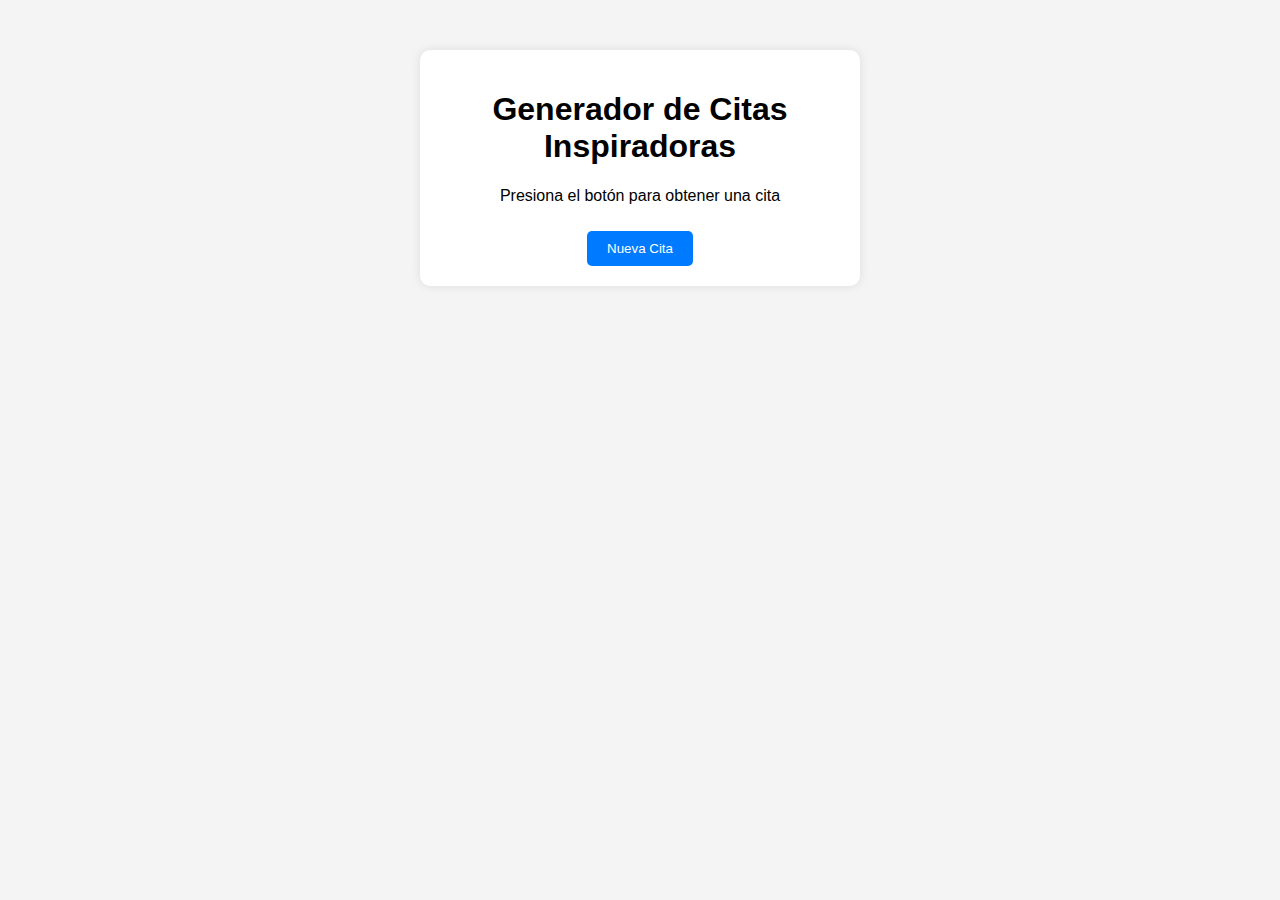
<file: proyectos/citas/index.html>
<!DOCTYPE html>
<html lang="es">
<head>
    <meta charset="UTF-8">
    <meta name="viewport" content="width=device-width, initial-scale=1.0">
    <title>Generador de Citas</title>
    <link rel="stylesheet" href="style.css">
</head>
<body>

    <div class="container">
        <h1>Generador de Citas Inspiradoras</h1>
        <p id="quote">Presiona el botón para obtener una cita</p>
        <button onclick="generarCita()">Nueva Cita</button>
    </div>

    <script src="script.js"></script>
</body>
</html>
</file>
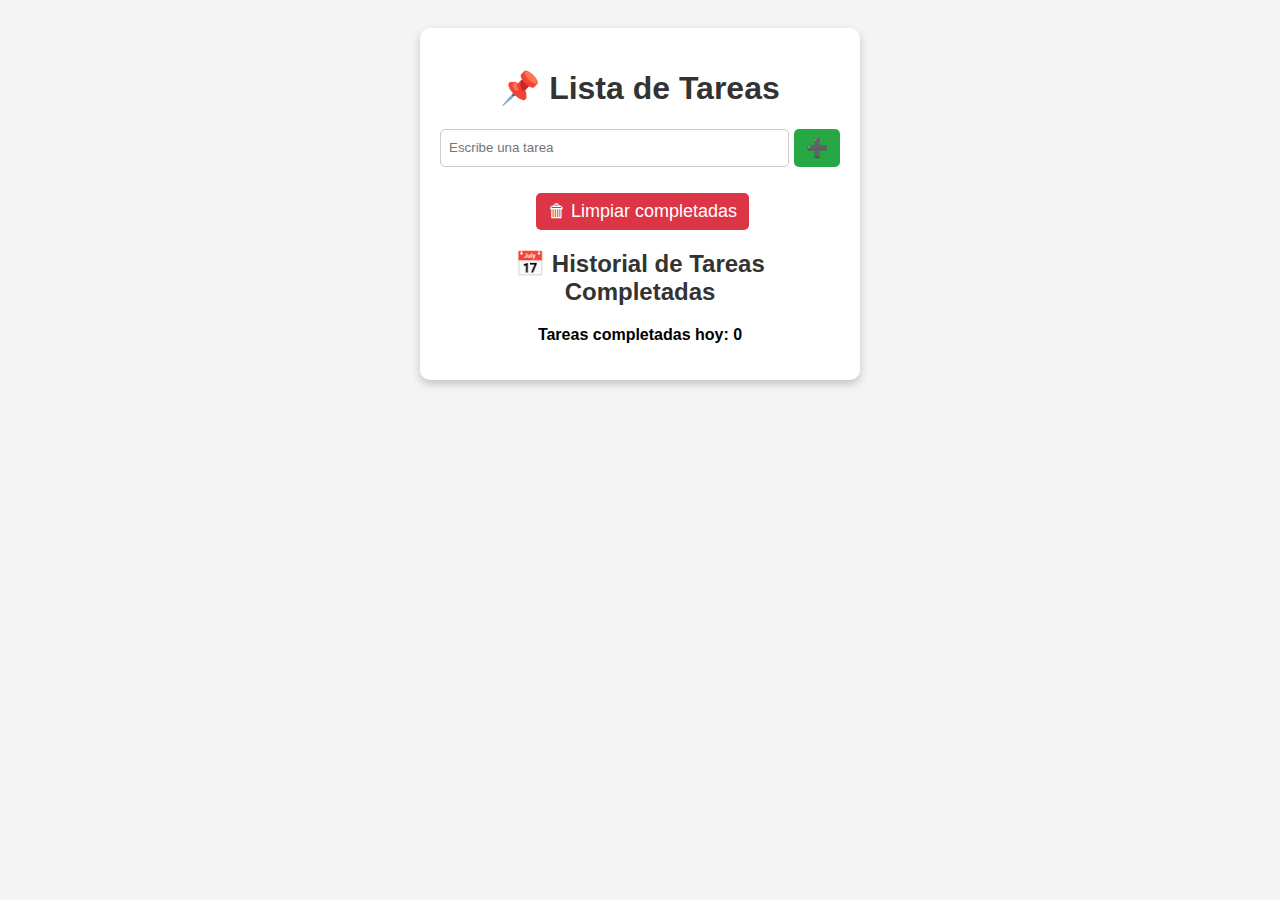
<file: proyectos/citas/tareas/index.html>
<!DOCTYPE html>
<html lang="es">
<head>
    <meta charset="UTF-8">
    <meta name="viewport" content="width=device-width, initial-scale=1.0">
    <title>Lista de Tareas Interactiva</title>
    <link rel="stylesheet" href="style.css">
</head>
<body>

    <div class="container">
        <h1>📌 Lista de Tareas</h1>
        
        <!-- Sección de ingreso de tareas -->
        <div class="input-container">
            <input type="text" id="nueva-tarea" placeholder="Escribe una tarea">
            <button onclick="agregarTarea()">➕</button>
        </div>

        <!-- Lista de tareas activas -->
        <ul id="lista-tareas"></ul>
        
        <!-- Botón para limpiar tareas completadas -->
        <button id="limpiar" onclick="borrarCompletadas()">🗑 Limpiar completadas</button>

        <!-- Sección de historial de tareas -->
        <h2>📅 Historial de Tareas Completadas</h2>
        <p id="contador-hoy">Tareas completadas hoy: 0</p>
        <ul id="historial-tareas"></ul>
    </div>

    <script src="script.js"></script>
</body>
</html>
</file>
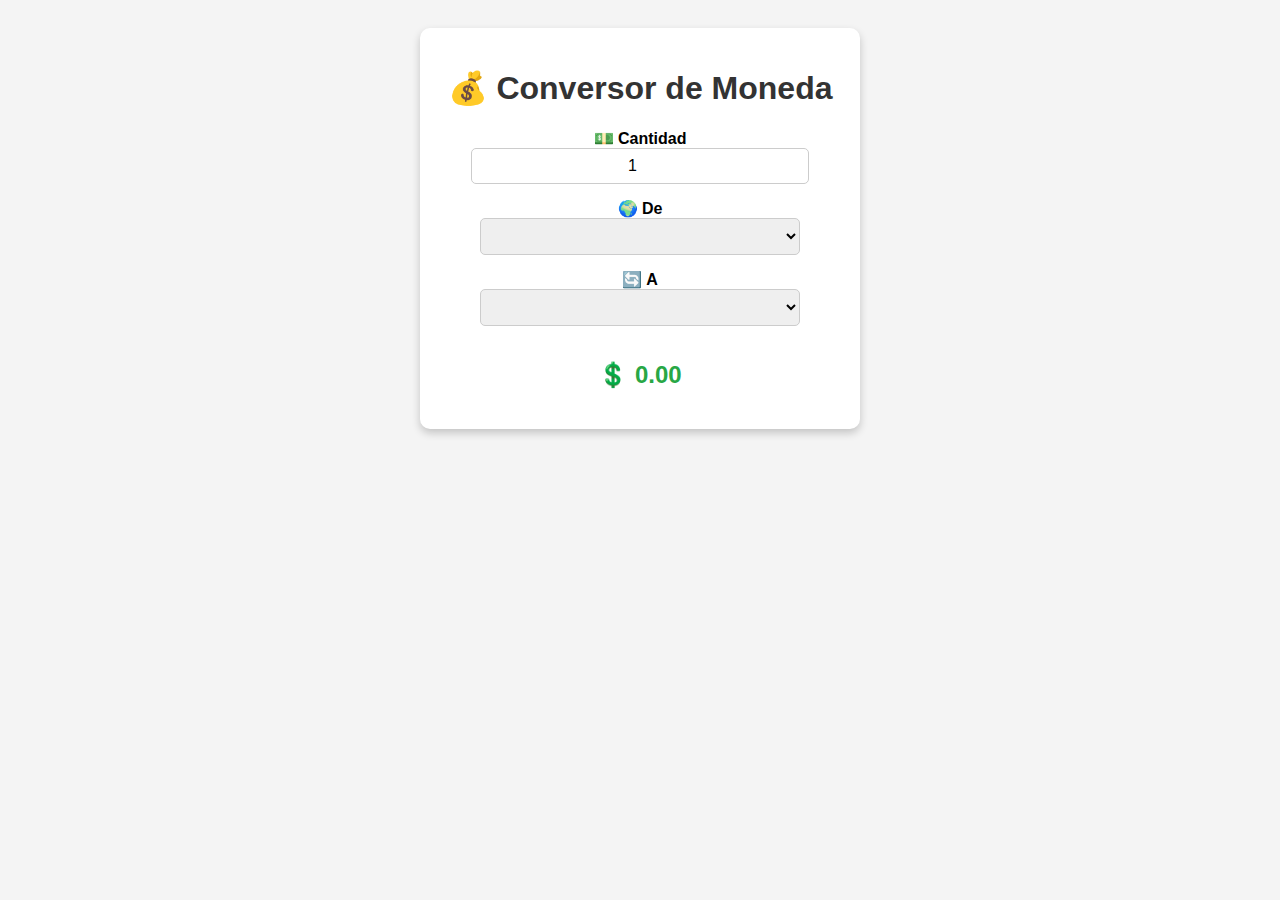
<file: proyectos/citas/tareas/Proyecto 1/index.html>
<!DOCTYPE html>
<html lang="es">
<head>
    <meta charset="UTF-8">
    <meta name="viewport" content="width=device-width, initial-scale=1.0">
    <title>Conversor de Moneda 💰</title>
    <link rel="stylesheet" href="style.css">
</head>
<body>

    <div class="container">
        <h1>💰 Conversor de Moneda</h1>

        <div class="conversor">
            <div class="campo">
                <label>💵 Cantidad</label>
                <input type="number" id="cantidad" placeholder="Ingrese cantidad" value="1">
            </div>

            <div class="campo">
                <label>🌍 De</label>
                <select id="moneda1"></select>
            </div>

            <div class="campo">
                <label>🔄 A</label>
                <select id="moneda2"></select>
            </div>

            <h2 id="resultado">💲 0.00</h2>
        </div>
    </div>

    <script src="script.js"></script>
</body>
</html>
</file>
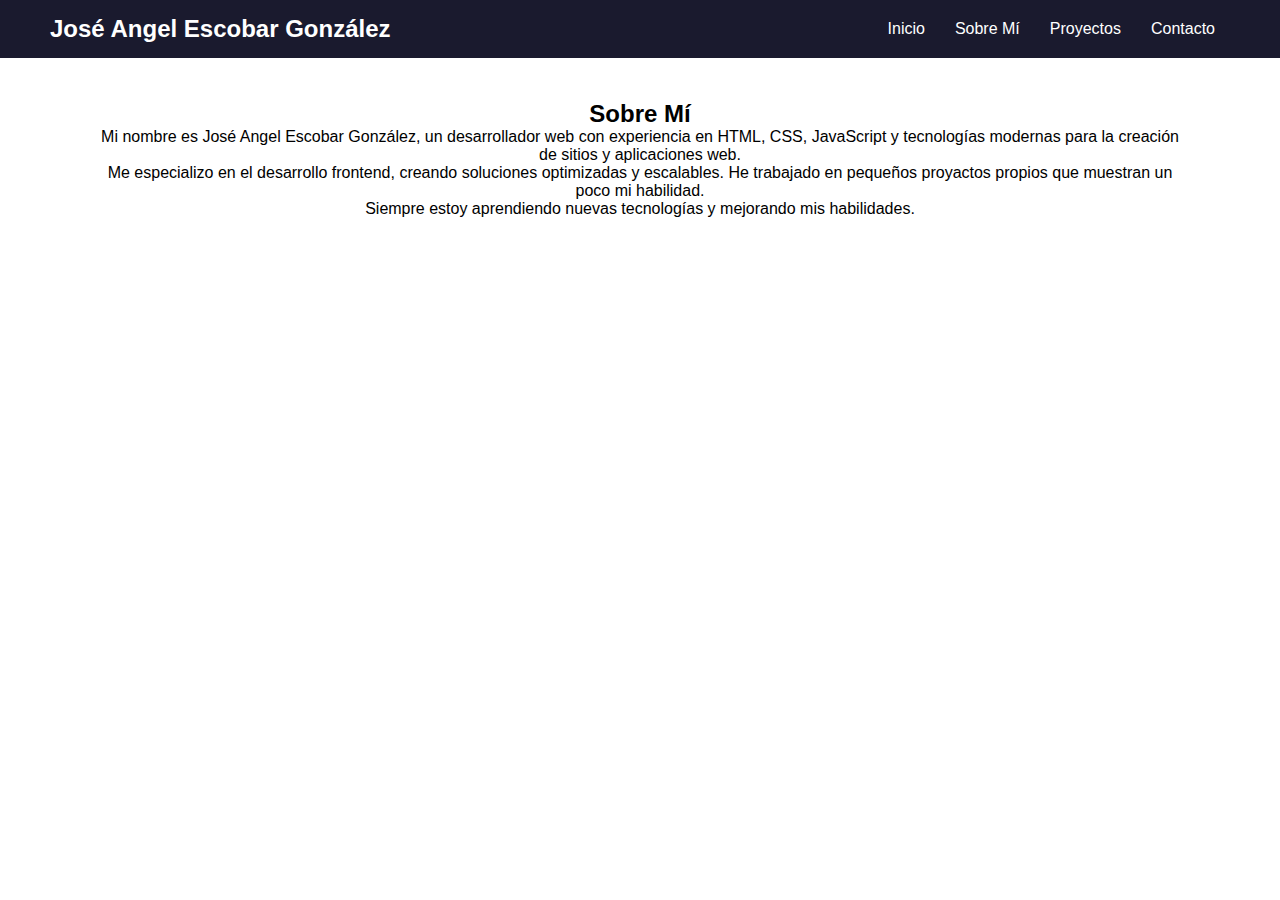
<file: about.html>
<!DOCTYPE html>
<html lang="es">
<head>
    <meta charset="UTF-8">
    <meta name="viewport" content="width=device-width, initial-scale=1.0">
    <title>Sobre Mí</title>
    <link rel="stylesheet" href="css/js/css y js/styles.css">
</head>
<body>

    <!-- Navbar -->
    <header>
        <div class="logo">José Angel Escobar González</div>
        <nav>
            <ul>
                <li><a href="index.html">Inicio</a></li>
                <li><a href="about.html">Sobre Mí</a></li>
                <li><a href="projects.html">Proyectos</a></li>
                <li><a href="contact.html">Contacto</a></li>
            </ul>
        </nav>
    </header>
    

    <!-- Sección Sobre Mí -->
    <section id="about">
        <h2>Sobre Mí</h2>
        <p>Mi nombre es José Angel Escobar González, un desarrollador web con experiencia en HTML, CSS, JavaScript y tecnologías modernas para la creación de sitios y aplicaciones web.</p>
        <p>Me especializo en el desarrollo frontend, creando soluciones optimizadas y escalables. He trabajado en pequeños proyactos propios que muestran un poco mi habilidad.</p>
        <p>Siempre estoy aprendiendo nuevas tecnologías y mejorando mis habilidades.</p>
    </section>
    <script src="css/js/css y js/script.js"></script>

</body>
</html>
</file>
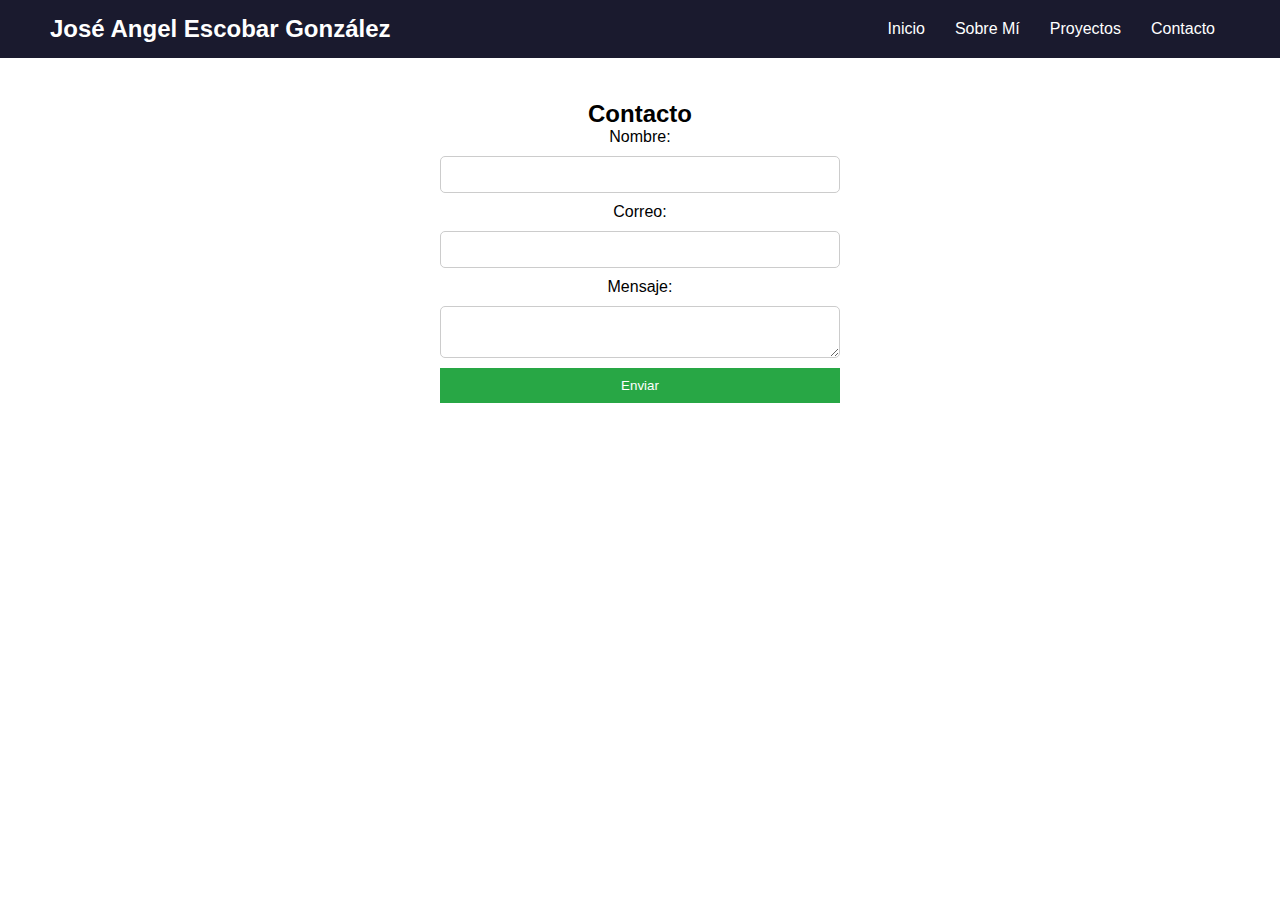
<file: contact.html>
<!DOCTYPE html>
<html lang="es">
<head>
    <meta charset="UTF-8">
    <meta name="viewport" content="width=device-width, initial-scale=1.0">
    <title>Contacto</title>
    <link rel="stylesheet" href="css/js/css y js/styles.css">
</head>
<body>

    <!-- Navbar -->
    <header>
        <div class="logo">José Angel Escobar González</div>
        <nav>
            <ul>
                <li><a href="index.html">Inicio</a></li>
                <li><a href="about.html">Sobre Mí</a></li>
                <li><a href="projects.html">Proyectos</a></li>
                <li><a href="contact.html">Contacto</a></li>
            </ul>
        </nav>
    </header>
    

    <!-- Sección Contacto -->
    <section id="contacto">
        <h2>Contacto</h2>
        <form action="https://formspree.io/f/xqapkqdr" method="POST">
            <label for="nombre">Nombre:</label>
            <input type="text" id="nombre" name="nombre" required>
    
            <label for="email">Correo:</label>
            <input type="email" id="email" name="email" required>
    
            <label for="mensaje">Mensaje:</label>
            <textarea id="mensaje" name="mensaje" required></textarea>
    
            <button type="submit">Enviar</button>
        </form>
    </section>
    
    <script src="css/js/css y js/script.js"></script>

</body>
</html>
</file>
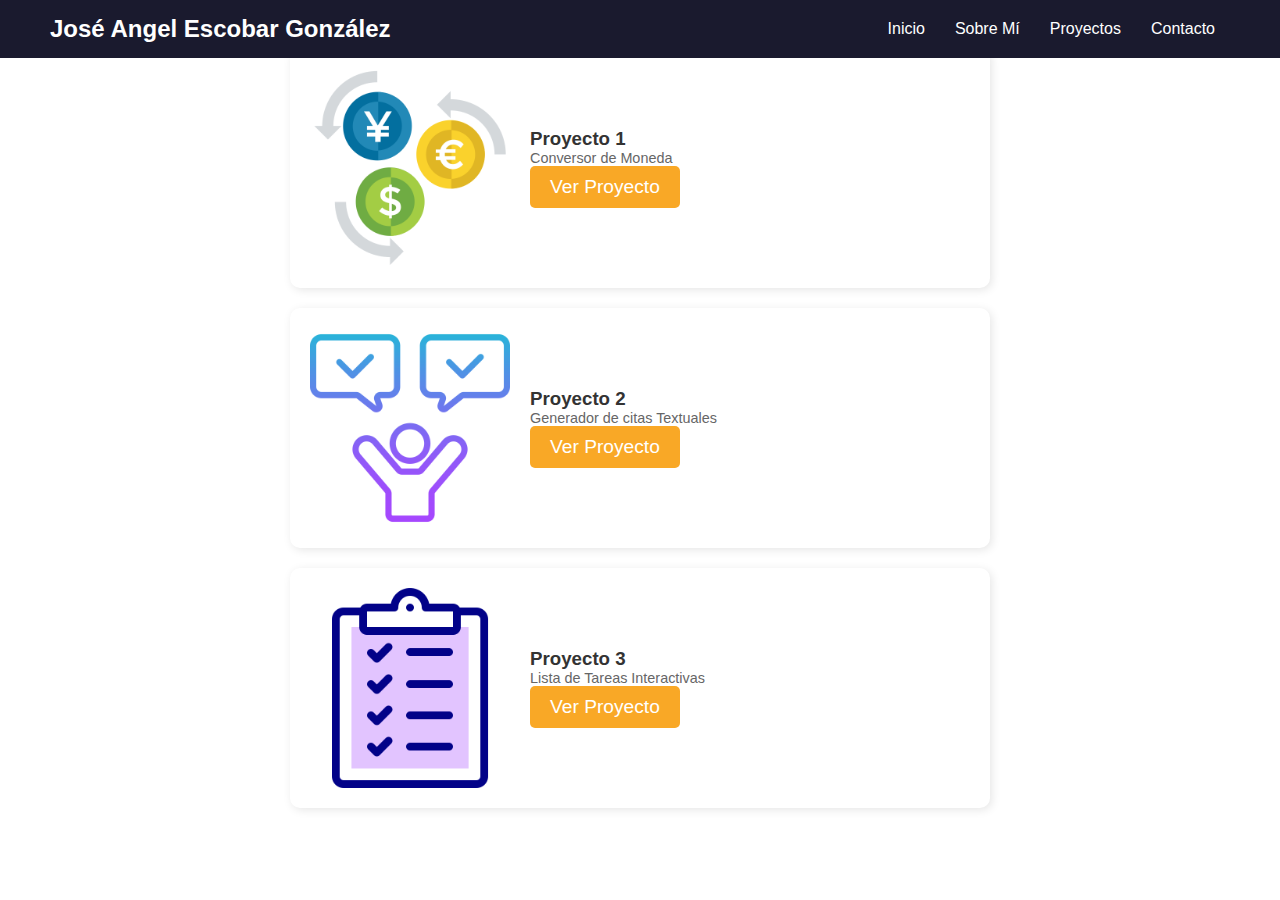
<file: projects.html>
<!DOCTYPE html>
<html lang="es">
<head>
    <meta charset="UTF-8">
    <meta name="viewport" content="width=device-width, initial-scale=1.0">
    <title>Proyectos</title>
    <link rel="stylesheet" href="css/js/css y js/styles.css">
</head>
<body>

    <!-- Navbar -->
    <header>
        <div class="logo">José Angel Escobar González</div>
        <nav>
            <ul>
                <li><a href="index.html">Inicio</a></li>
                <li><a href="about.html">Sobre Mí</a></li>
                <li><a href="projects.html">Proyectos</a></li>
                <li><a href="contact.html">Contacto</a></li>
            </ul>
        </nav>
    </header>
    

    <!-- Sección de Proyectos -->
    <section id="projects">
        <h2>Mis Proyectos</h2>

        <div class="project">
            <img src="img/10826388.png" alt="Proyecto 1">
            <div class="project-info">
                <h3>Proyecto 1</h3>
                <p>Conversor de Moneda</p>
                <a href="proyectos/citas/tareas/Proyecto 1/index.html" class="btn">Ver Proyecto</a>
            </div>
        </div>
        

        <div class="project">
            <img src="img/11369891.png" alt="Proyecto 1">
            <div class="project-info">
                <h3>Proyecto 2</h3>
                <p>Generador de citas Textuales</p>
                <a href="proyectos/citas/index.html" class="btn">Ver Proyecto</a>
            </div>
        </div>
        

        <div class="project">
            <img src="img/5058451.png" alt="Proyecto 1">
            <div class="project-info">
                <h3>Proyecto 3</h3>
                <p>Lista de Tareas Interactivas</p>
                <a href="proyectos/citas/tareas/index.html" class="btn">Ver Proyecto</a>
            </div>
        </div>
        

    </section>
    <script src="css/js/css y js/script.js"></script>

</body>
</html>
</file>
<file: proyectos/citas/style.css>
body {
    font-family: Arial, sans-serif;
    text-align: center;
    background: #f4f4f4;
    margin: 50px;
}

.container {
    background: white;
    padding: 20px;
    border-radius: 10px;
    box-shadow: 0 0 10px rgba(0, 0, 0, 0.1);
    max-width: 400px;
    margin: auto;
}

button {
    padding: 10px 20px;
    border: none;
    background: #007bff;
    color: white;
    cursor: pointer;
    border-radius: 5px;
    margin-top: 10px;
}

button:hover {
    background: #0056b3;
}
</file>
<file: proyectos/citas/tareas/style.css>
body {
    font-family: 'Arial', sans-serif;
    text-align: center;
    background: #f4f4f4;
    padding: 20px;
}

.container {
    background: white;
    padding: 20px;
    border-radius: 10px;
    max-width: 400px;
    margin: auto;
    box-shadow: 0px 4px 8px rgba(0, 0, 0, 0.2);
}

h1, h2 {
    color: #333;
}

.input-container {
    display: flex;
    justify-content: center;
    margin-bottom: 15px;
}

input {
    flex: 1;
    padding: 8px;
    border: 1px solid #ccc;
    border-radius: 5px;
}

button {
    padding: 8px 12px;
    border: none;
    background: #28a745;
    color: white;
    font-size: 18px;
    cursor: pointer;
    border-radius: 5px;
    margin-left: 5px;
}

button:hover {
    background: #218838;
}

ul {
    list-style: none;
    padding: 0;
}

li {
    background: #eee;
    padding: 10px;
    margin: 5px 0;
    display: flex;
    justify-content: space-between;
    align-items: center;
    border-radius: 5px;
    transition: transform 0.2s ease-in-out;
}

li:hover {
    transform: scale(1.03);
}

.completada {
    text-decoration: line-through;
    background: #d4edda;
}

.eliminar {
    background: red;
    color: white;
    border: none;
    padding: 5px 8px;
    cursor: pointer;
    border-radius: 5px;
}

.eliminar:hover {
    background: darkred;
}

#limpiar {
    background: #dc3545;
    margin-top: 10px;
}

#limpiar:hover {
    background: #c82333;
}

#contador-hoy {
    font-weight: bold;
    margin-top: 10px;
}
</file>
<file: proyectos/citas/tareas/Proyecto 1/style.css>
body {
    font-family: 'Arial', sans-serif;
    text-align: center;
    background: #f4f4f4;
    padding: 20px;
}

.container {
    background: white;
    padding: 20px;
    border-radius: 10px;
    max-width: 400px;
    margin: auto;
    box-shadow: 0px 4px 8px rgba(0, 0, 0, 0.2);
}

h1 {
    color: #333;
}

.conversor {
    display: flex;
    flex-direction: column;
    gap: 15px;
}

.campo {
    display: flex;
    flex-direction: column;
    align-items: center;
}

label {
    font-weight: bold;
}

input, select {
    padding: 8px;
    font-size: 16px;
    border-radius: 5px;
    border: 1px solid #ccc;
    width: 80%;
    text-align: center;
}

h2 {
    color: #28a745;
    transition: transform 0.2s ease-in-out;
}

h2:hover {
    transform: scale(1.1);
}
</file>
<file: css/js/css y js/styles.css>
/* 🔹 Reset Básico */
* {
    margin: 0;
    padding: 0;
    box-sizing: border-box;
    font-family: Arial, sans-serif;
}

/* 🔹 Barra de navegación mejorada */
header {
    display: flex;
    justify-content: space-between;
    align-items: center;
    padding: 15px 50px;
    background: #1a1a2e;
    color: white;
    position: fixed;
    width: 100%;
    top: 0;
    left: 0;
    z-index: 100;
}

.logo {
    font-size: 1.5rem;
    font-weight: bold;
}

nav ul {
    list-style: none;
    display: flex;
}

nav ul li {
    margin: 0 15px;
}

nav ul li a {
    color: white;
    text-decoration: none;
    font-size: 1rem;
    transition: 0.3s;
}

nav ul li a:hover {
    color: #f9a826;
}



/* 🔹 Hero Section */
#hero {
    display: flex;
    justify-content: center;
    align-items: center;
    height: 100vh;
    background: linear-gradient(rgba(0,0,0,0.7), rgba(0,0,0,0.7)), url('../img/hero-bg.jpg') no-repeat center center/cover;
    text-align: center;
    color: white;
}

.hero-content {
    max-width: 600px;
}

.hero-content h1 {
    font-size: 3rem;
    margin-bottom: 10px;
}

.hero-content p {
    font-size: 1.2rem;
    margin-bottom: 20px;
}

.btn {
    display: inline-block;
    padding: 10px 20px;
    background: #f9a826;
    color: white;
    font-size: 1.2rem;
    text-decoration: none;
    border-radius: 5px;
    transition: 0.3s;
}

.btn:hover {
    background: #e08e24;
}


/* 🔹 Sección Proyectos Mejorada */
.project {
    display: flex;
    align-items: center;
    background: white;
    padding: 20px;
    margin: 20px auto;
    max-width: 700px;
    border-radius: 10px;
    box-shadow: 2px 2px 10px rgba(0, 0, 0, 0.1);
}

.project img {
    width: 200px;
    border-radius: 10px;
    margin-right: 20px;
}

.project-info {
    flex: 1;
}

.project-info h3 {
    color: #333;
}

.project-info p {
    font-size: 0.9rem;
    color: #666;
}


/* 🔹 Sección Contacto */
#contacto {
    text-align: center;
    padding: 100px;
}

form {
    display: flex;
    flex-direction: column;
    max-width: 400px;
    margin: auto;
}

input, textarea {
    margin: 10px 0;
    padding: 10px;
    border: 1px solid #ccc;
    border-radius: 5px;
}

button {
    background: #28a745;
    color: white;
    padding: 10px;
    border: none;
    cursor: pointer;
}

button:hover {
    background: #218838;
}


/* 🔹 Animaciones */
section {
    opacity: 0;
    transform: translateY(30px);
    transition: opacity 0.8s ease-out, transform 0.8s ease-out;
}

section.visible {
    opacity: 1;
    transform: translateY(0);
}

#about {
    padding: 100px;
    text-align: center;
    background: white;
    color: black;
}
</file>
